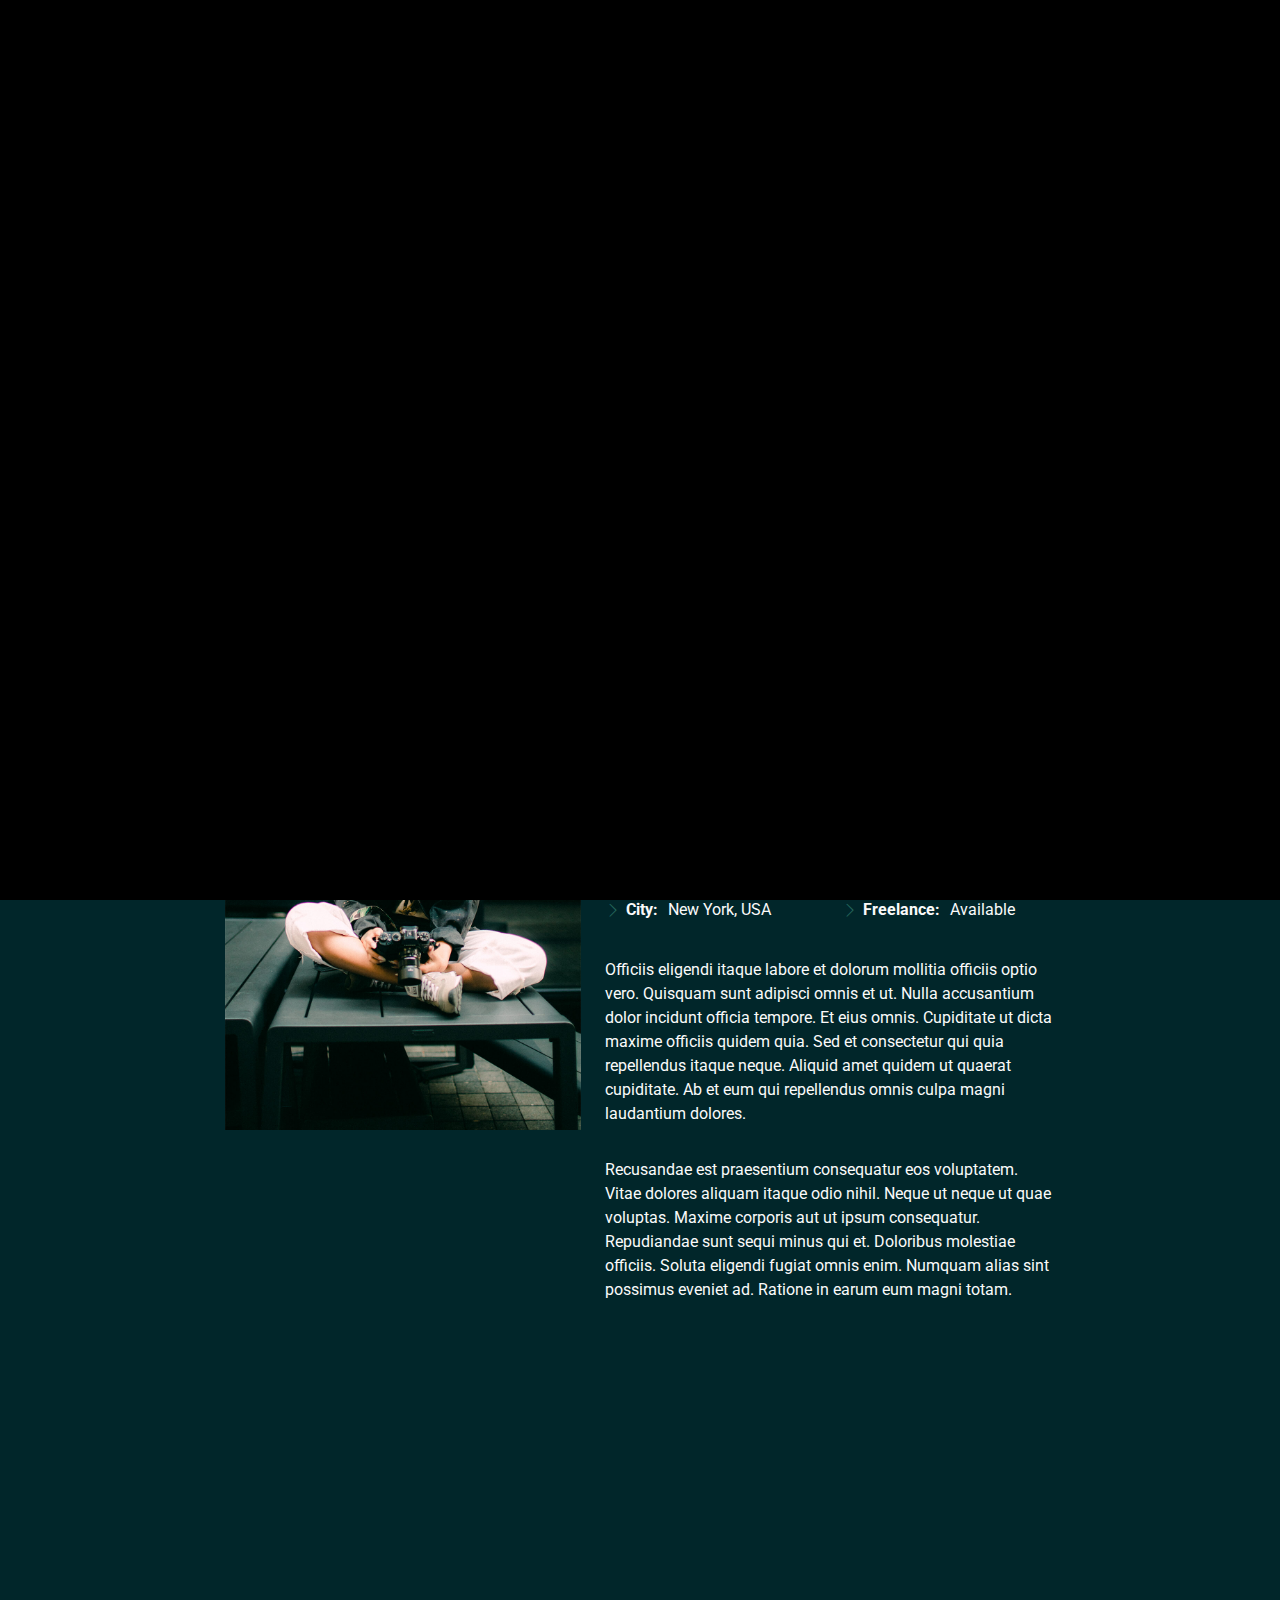
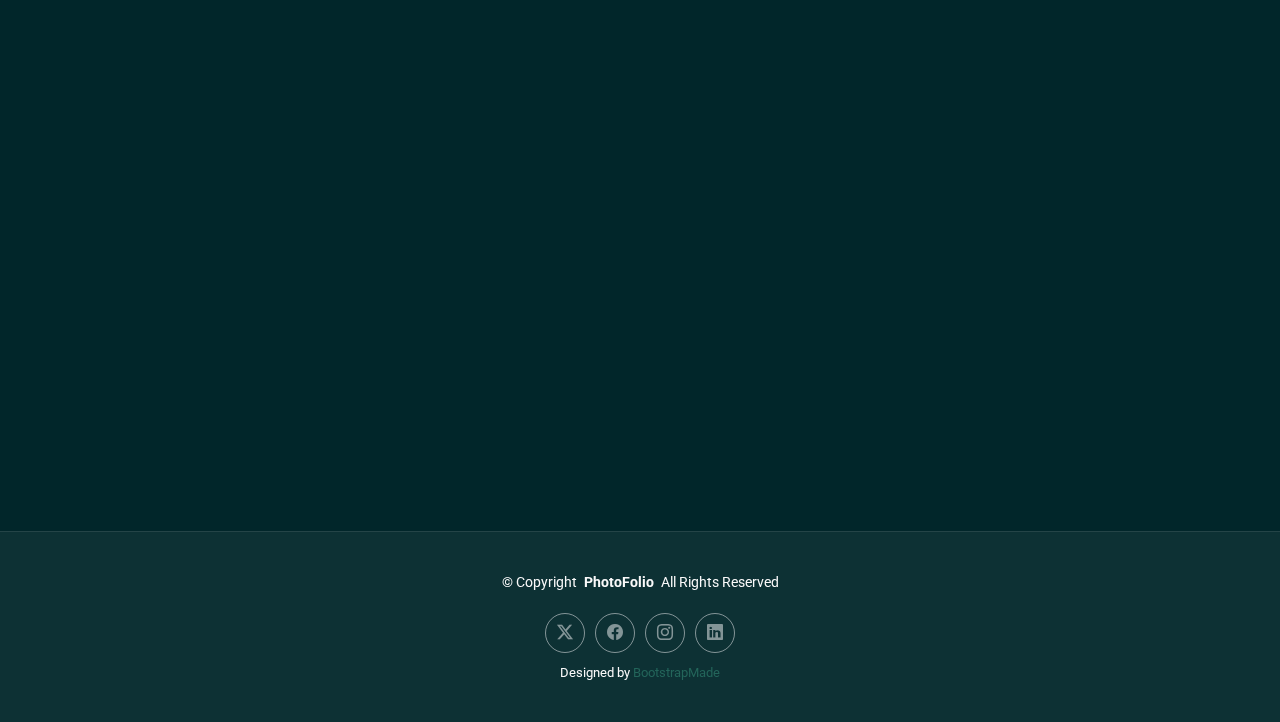
<file: about.html>
<!DOCTYPE html>
<html lang="en">

<head>
  <meta charset="utf-8">
  <meta content="width=device-width, initial-scale=1.0" name="viewport">
  <title>About - PhotoFolio Bootstrap Template</title>
  <meta name="description" content="">
  <meta name="keywords" content="">

  <!-- Favicons -->
  <link href="assets/img/favicon.png" rel="icon">
  <link href="assets/img/apple-touch-icon.png" rel="apple-touch-icon">

  <!-- Fonts -->
  <link href="https://fonts.googleapis.com" rel="preconnect">
  <link href="https://fonts.gstatic.com" rel="preconnect" crossorigin>
  <link href="https://fonts.googleapis.com/css2?family=Roboto:ital,wght@0,100;0,300;0,400;0,500;0,700;0,900;1,100;1,300;1,400;1,500;1,700;1,900&family=Inter:wght@100;200;300;400;500;600;700;800;900&family=Cardo:ital,wght@0,400;0,700;1,400;1,700&display=swap" rel="stylesheet">

  <!-- Vendor CSS Files -->
  <link href="assets/vendor/bootstrap/css/bootstrap.min.css" rel="stylesheet">
  <link href="assets/vendor/bootstrap-icons/bootstrap-icons.css" rel="stylesheet">
  <link href="assets/vendor/aos/aos.css" rel="stylesheet">
  <link href="assets/vendor/glightbox/css/glightbox.min.css" rel="stylesheet">
  <link href="assets/vendor/swiper/swiper-bundle.min.css" rel="stylesheet">

  <!-- Main CSS File -->
  <link href="assets/css/main.css" rel="stylesheet">

  <!-- =======================================================
  * Template Name: PhotoFolio
  * Template URL: https://bootstrapmade.com/photofolio-bootstrap-photography-website-template/
  * Updated: Aug 07 2024 with Bootstrap v5.3.3
  * Author: BootstrapMade.com
  * License: https://bootstrapmade.com/license/
  ======================================================== -->
</head>

<body class="about-page">

  <header id="header" class="header d-flex align-items-center sticky-top">
    <div class="container-fluid position-relative d-flex align-items-center justify-content-between">

      <a href="index.html" class="logo d-flex align-items-center me-auto me-xl-0">
        <!-- Uncomment the line below if you also wish to use an image logo -->
        <!-- <img src="assets/img/logo.png" alt=""> -->
        <i class="bi bi-camera"></i>
        <h1 class="sitename">PhotoFolio</h1>
      </a>

      <nav id="navmenu" class="navmenu">
        <ul>
          <li><a href="index.html">Home<br></a></li>
          <li><a href="about.html" class="active">About</a></li>
          <li class="dropdown"><a href="gallery.html"><span>Gallery</span> <i class="bi bi-chevron-down toggle-dropdown"></i></a>
            <ul>
              <li><a href="gallery.html">Nature</a></li>
              <li><a href="gallery.html">People</a></li>
              <li><a href="gallery.html">Architecture</a></li>
              <li><a href="gallery.html">Animals</a></li>
              <li><a href="gallery.html">Sports</a></li>
              <li><a href="gallery.html">Travel</a></li>
              <li class="dropdown"><a href="#"><span>Deep Dropdown</span> <i class="bi bi-chevron-down toggle-dropdown"></i></a>
                <ul>
                  <li><a href="#">Deep Dropdown 1</a></li>
                  <li><a href="#">Deep Dropdown 2</a></li>
                  <li><a href="#">Deep Dropdown 3</a></li>
                  <li><a href="#">Deep Dropdown 4</a></li>
                  <li><a href="#">Deep Dropdown 5</a></li>
                </ul>
              </li>
            </ul>
          </li>
          <li><a href="services.html">Services</a></li>
          <li><a href="contact.html">Contact</a></li>
        </ul>
        <i class="mobile-nav-toggle d-xl-none bi bi-list"></i>
      </nav>

      <div class="header-social-links">
        <a href="#" class="twitter"><i class="bi bi-twitter-x"></i></a>
        <a href="#" class="facebook"><i class="bi bi-facebook"></i></a>
        <a href="#" class="instagram"><i class="bi bi-instagram"></i></a>
        <a href="#" class="linkedin"><i class="bi bi-linkedin"></i></a>
      </div>

    </div>
  </header>

  <main class="main">

    <!-- Page Title -->
    <div class="page-title" data-aos="fade">
      <div class="heading">
        <div class="container">
          <div class="row d-flex justify-content-center text-center">
            <div class="col-lg-8">
              <h1>About</h1>
              <p class="mb-0">Odio et unde deleniti. Deserunt numquam exercitationem. Officiis quo odio sint voluptas consequatur ut a odio voluptatem. Sit dolorum debitis veritatis natus dolores. Quasi ratione sint. Sit quaerat ipsum dolorem.</p>
              <a href="contact.html" class="cta-btn">Available for Hire<br></a>
            </div>
          </div>
        </div>
      </div>
      <nav class="breadcrumbs">
        <div class="container">
          <ol>
            <li><a href="index.html">Home</a></li>
            <li class="current">About</li>
          </ol>
        </div>
      </nav>
    </div><!-- End Page Title -->

    <!-- About Section -->
    <section id="about" class="about section">

      <div class="container" data-aos="fade-up" data-aos-delay="100">

        <div class="row gy-4 justify-content-center">
          <div class="col-lg-4">
            <img src="assets/img/profile-img.jpg" class="img-fluid" alt="">
          </div>
          <div class="col-lg-5 content">
            <h2>UI/UX DesiProfessional Photographer from New Yorkgner &amp; Web Developer.</h2>
            <p class="fst-italic py-3">
              Lorem ipsum dolor sit amet, consectetur adipiscing elit, sed do eiusmod tempor incididunt ut labore et dolore
              magna aliqua.
            </p>
            <div class="row">
              <div class="col-lg-6">
                <ul>
                  <li><i class="bi bi-chevron-right"></i> <strong>Birthday:</strong> <span>1 May 1995</span></li>
                  <li><i class="bi bi-chevron-right"></i> <strong>Website:</strong> <span>www.example.com</span></li>
                  <li><i class="bi bi-chevron-right"></i> <strong>Phone:</strong> <span>+123 456 7890</span></li>
                  <li><i class="bi bi-chevron-right"></i> <strong>City:</strong> <span>New York, USA</span></li>
                </ul>
              </div>
              <div class="col-lg-6">
                <ul>
                  <li><i class="bi bi-chevron-right"></i> <strong>Age:</strong> <span>30</span></li>
                  <li><i class="bi bi-chevron-right"></i> <strong>Degree:</strong> <span>Master</span></li>
                  <li><i class="bi bi-chevron-right"></i> <strong>Email:</strong> <span>email@example.com</span></li>
                  <li><i class="bi bi-chevron-right"></i> <strong>Freelance:</strong> <span>Available</span></li>
                </ul>
              </div>
            </div>
            <p class="py-3">
              Officiis eligendi itaque labore et dolorum mollitia officiis optio vero. Quisquam sunt adipisci omnis et ut. Nulla accusantium dolor incidunt officia tempore. Et eius omnis.
              Cupiditate ut dicta maxime officiis quidem quia. Sed et consectetur qui quia repellendus itaque neque. Aliquid amet quidem ut quaerat cupiditate. Ab et eum qui repellendus omnis culpa magni laudantium dolores.
            </p>
            <p class="m-0">
              Recusandae est praesentium consequatur eos voluptatem. Vitae dolores aliquam itaque odio nihil. Neque ut neque ut quae voluptas. Maxime corporis aut ut ipsum consequatur. Repudiandae sunt sequi minus qui et. Doloribus molestiae officiis.
              Soluta eligendi fugiat omnis enim. Numquam alias sint possimus eveniet ad. Ratione in earum eum magni totam.
            </p>
          </div>
        </div>

      </div>

    </section><!-- /About Section -->

    <!-- Testimonials Section -->
    <section id="testimonials" class="testimonials section">

      <!-- Section Title -->
      <div class="container section-title" data-aos="fade-up">
        <h2>Testimonials</h2>
        <p>What they are saying</p>
      </div><!-- End Section Title -->

      <div class="container" data-aos="fade-up" data-aos-delay="100">

        <div class="swiper init-swiper">
          <script type="application/json" class="swiper-config">
            {
              "loop": true,
              "speed": 600,
              "autoplay": {
                "delay": 5000
              },
              "slidesPerView": "auto",
              "pagination": {
                "el": ".swiper-pagination",
                "type": "bullets",
                "clickable": true
              },
              "breakpoints": {
                "320": {
                  "slidesPerView": 1,
                  "spaceBetween": 40
                },
                "1200": {
                  "slidesPerView": 3,
                  "spaceBetween": 1
                }
              }
            }
          </script>
          <div class="swiper-wrapper">

            <div class="swiper-slide">
              <div class="testimonial-item">
                <div class="stars">
                  <i class="bi bi-star-fill"></i><i class="bi bi-star-fill"></i><i class="bi bi-star-fill"></i><i class="bi bi-star-fill"></i><i class="bi bi-star-fill"></i>
                </div>
                <p>
                  Proin iaculis purus consequat sem cure digni ssim donec porttitora entum suscipit rhoncus. Accusantium quam, ultricies eget id, aliquam eget nibh et. Maecen aliquam, risus at semper.
                </p>
                <div class="profile mt-auto">
                  <img src="assets/img/testimonials/testimonials-1.jpg" class="testimonial-img" alt="">
                  <h3>Saul Goodman</h3>
                  <h4>Ceo &amp; Founder</h4>
                </div>
              </div>
            </div><!-- End testimonial item -->

            <div class="swiper-slide">
              <div class="testimonial-item">
                <div class="stars">
                  <i class="bi bi-star-fill"></i><i class="bi bi-star-fill"></i><i class="bi bi-star-fill"></i><i class="bi bi-star-fill"></i><i class="bi bi-star-fill"></i>
                </div>
                <p>
                  Export tempor illum tamen malis malis eram quae irure esse labore quem cillum quid cillum eram malis quorum velit fore eram velit sunt aliqua noster fugiat irure amet legam anim culpa.
                </p>
                <div class="profile mt-auto">
                  <img src="assets/img/testimonials/testimonials-2.jpg" class="testimonial-img" alt="">
                  <h3>Sara Wilsson</h3>
                  <h4>Designer</h4>
                </div>
              </div>
            </div><!-- End testimonial item -->

            <div class="swiper-slide">
              <div class="testimonial-item">
                <div class="stars">
                  <i class="bi bi-star-fill"></i><i class="bi bi-star-fill"></i><i class="bi bi-star-fill"></i><i class="bi bi-star-fill"></i><i class="bi bi-star-fill"></i>
                </div>
                <p>
                  Enim nisi quem export duis labore cillum quae magna enim sint quorum nulla quem veniam duis minim tempor labore quem eram duis noster aute amet eram fore quis sint minim.
                </p>
                <div class="profile mt-auto">
                  <img src="assets/img/testimonials/testimonials-3.jpg" class="testimonial-img" alt="">
                  <h3>Jena Karlis</h3>
                  <h4>Store Owner</h4>
                </div>
              </div>
            </div><!-- End testimonial item -->

            <div class="swiper-slide">
              <div class="testimonial-item">
                <div class="stars">
                  <i class="bi bi-star-fill"></i><i class="bi bi-star-fill"></i><i class="bi bi-star-fill"></i><i class="bi bi-star-fill"></i><i class="bi bi-star-fill"></i>
                </div>
                <p>
                  Fugiat enim eram quae cillum dolore dolor amet nulla culpa multos export minim fugiat minim velit minim dolor enim duis veniam ipsum anim magna sunt elit fore quem dolore labore illum veniam.
                </p>
                <div class="profile mt-auto">
                  <img src="assets/img/testimonials/testimonials-4.jpg" class="testimonial-img" alt="">
                  <h3>Matt Brandon</h3>
                  <h4>Freelancer</h4>
                </div>
              </div>
            </div><!-- End testimonial item -->

            <div class="swiper-slide">
              <div class="testimonial-item">
                <div class="stars">
                  <i class="bi bi-star-fill"></i><i class="bi bi-star-fill"></i><i class="bi bi-star-fill"></i><i class="bi bi-star-fill"></i><i class="bi bi-star-fill"></i>
                </div>
                <p>
                  Quis quorum aliqua sint quem legam fore sunt eram irure aliqua veniam tempor noster veniam enim culpa labore duis sunt culpa nulla illum cillum fugiat legam esse veniam culpa fore nisi cillum quid.
                </p>
                <div class="profile mt-auto">
                  <img src="assets/img/testimonials/testimonials-5.jpg" class="testimonial-img" alt="">
                  <h3>John Larson</h3>
                  <h4>Entrepreneur</h4>
                </div>
              </div>
            </div><!-- End testimonial item -->

          </div>
          <div class="swiper-pagination"></div>
        </div>

      </div>

    </section><!-- /Testimonials Section -->

  </main>

  <footer id="footer" class="footer">

    <div class="container">
      <div class="copyright text-center ">
        <p>© <span>Copyright</span> <strong class="px-1 sitename">PhotoFolio</strong> <span>All Rights Reserved</span></p>
      </div>
      <div class="social-links d-flex justify-content-center">
        <a href=""><i class="bi bi-twitter-x"></i></a>
        <a href=""><i class="bi bi-facebook"></i></a>
        <a href=""><i class="bi bi-instagram"></i></a>
        <a href=""><i class="bi bi-linkedin"></i></a>
      </div>
      <div class="credits">
        <!-- All the links in the footer should remain intact. -->
        <!-- You can delete the links only if you've purchased the pro version. -->
        <!-- Licensing information: https://bootstrapmade.com/license/ -->
        <!-- Purchase the pro version with working PHP/AJAX contact form: [buy-url] -->
        Designed by <a href="https://bootstrapmade.com/">BootstrapMade</a>
      </div>
    </div>

  </footer>

  <!-- Scroll Top -->
  <a href="#" id="scroll-top" class="scroll-top d-flex align-items-center justify-content-center"><i class="bi bi-arrow-up-short"></i></a>

  <!-- Preloader -->
  <div id="preloader">
    <div class="line"></div>
  </div>

  <!-- Vendor JS Files -->
  <script src="assets/vendor/bootstrap/js/bootstrap.bundle.min.js"></script>
  <script src="assets/vendor/php-email-form/validate.js"></script>
  <script src="assets/vendor/aos/aos.js"></script>
  <script src="assets/vendor/glightbox/js/glightbox.min.js"></script>
  <script src="assets/vendor/swiper/swiper-bundle.min.js"></script>

  <!-- Main JS File -->
  <script src="assets/js/main.js"></script>

</body>

</html>
</file>
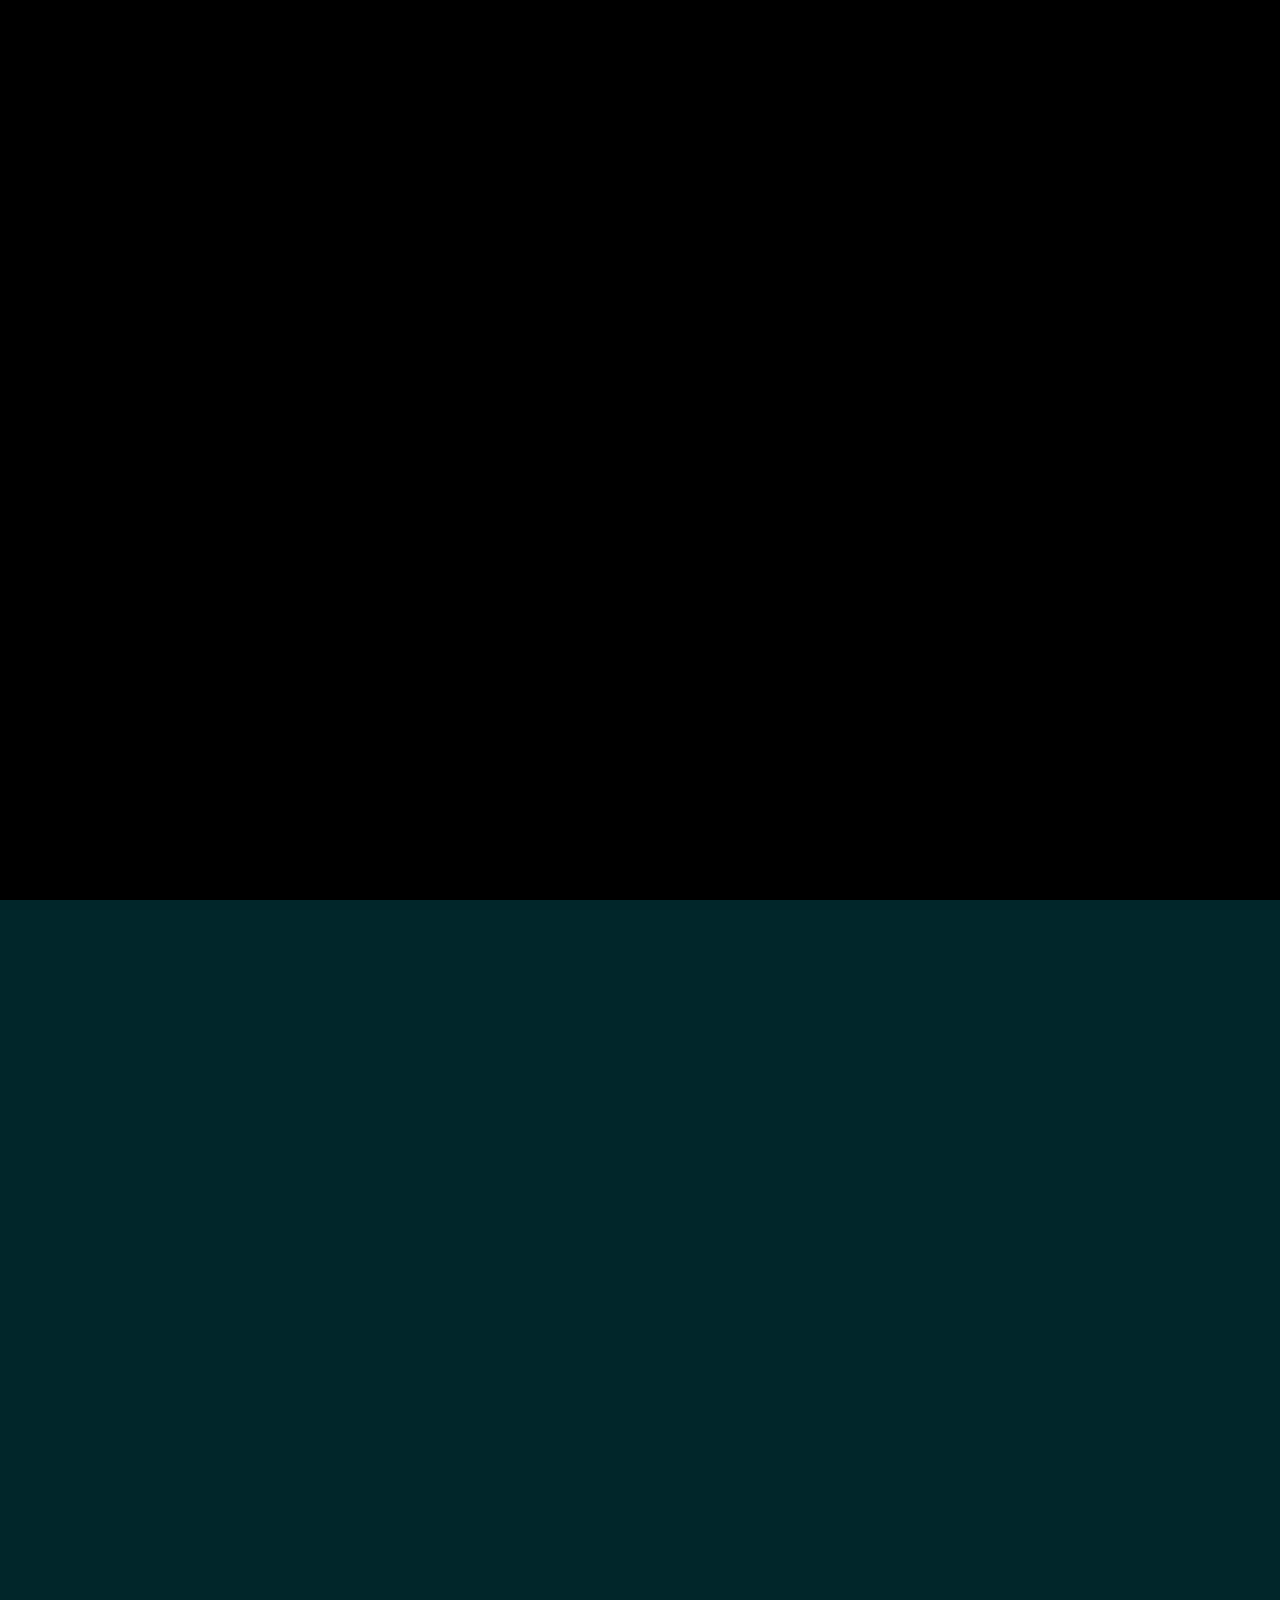
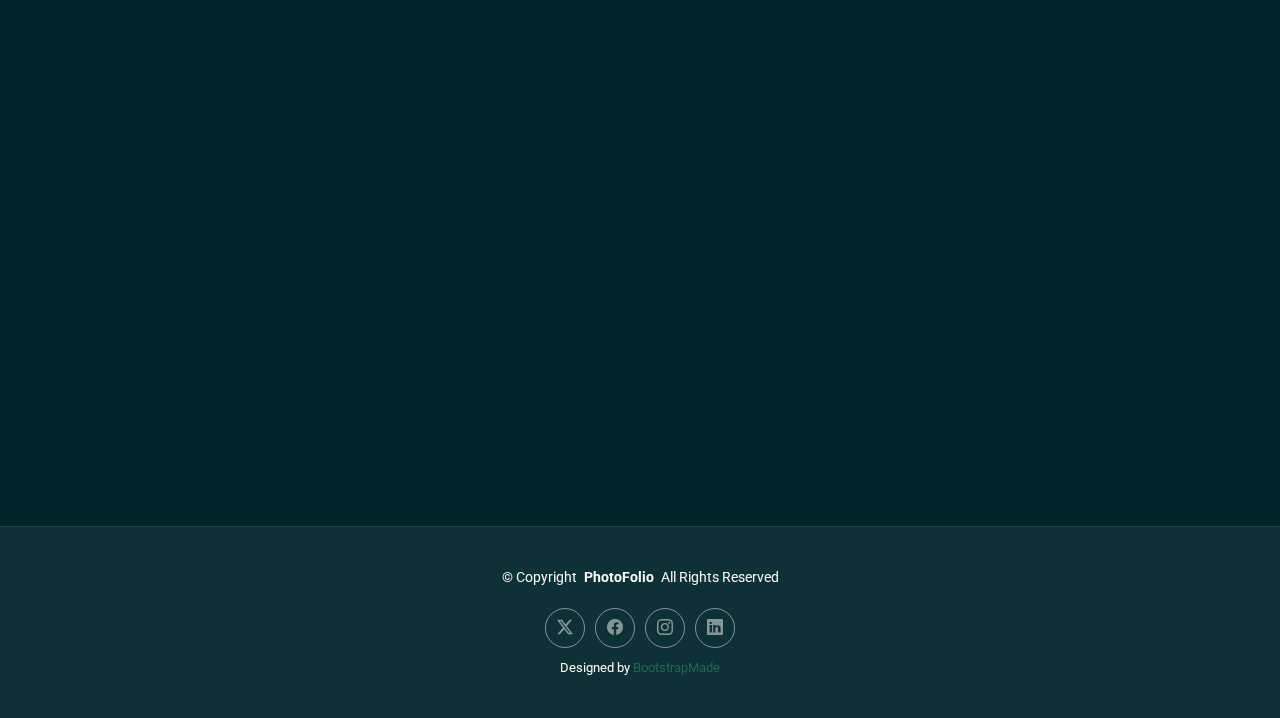
<file: services.html>
<!DOCTYPE html>
<html lang="en">

<head>
  <meta charset="utf-8">
  <meta content="width=device-width, initial-scale=1.0" name="viewport">
  <title>Services - PhotoFolio Bootstrap Template</title>
  <meta name="description" content="">
  <meta name="keywords" content="">

  <!-- Favicons -->
  <link href="assets/img/favicon.png" rel="icon">
  <link href="assets/img/apple-touch-icon.png" rel="apple-touch-icon">

  <!-- Fonts -->
  <link href="https://fonts.googleapis.com" rel="preconnect">
  <link href="https://fonts.gstatic.com" rel="preconnect" crossorigin>
  <link href="https://fonts.googleapis.com/css2?family=Roboto:ital,wght@0,100;0,300;0,400;0,500;0,700;0,900;1,100;1,300;1,400;1,500;1,700;1,900&family=Inter:wght@100;200;300;400;500;600;700;800;900&family=Cardo:ital,wght@0,400;0,700;1,400;1,700&display=swap" rel="stylesheet">

  <!-- Vendor CSS Files -->
  <link href="assets/vendor/bootstrap/css/bootstrap.min.css" rel="stylesheet">
  <link href="assets/vendor/bootstrap-icons/bootstrap-icons.css" rel="stylesheet">
  <link href="assets/vendor/aos/aos.css" rel="stylesheet">
  <link href="assets/vendor/glightbox/css/glightbox.min.css" rel="stylesheet">
  <link href="assets/vendor/swiper/swiper-bundle.min.css" rel="stylesheet">

  <!-- Main CSS File -->
  <link href="assets/css/main.css" rel="stylesheet">

  <!-- =======================================================
  * Template Name: PhotoFolio
  * Template URL: https://bootstrapmade.com/photofolio-bootstrap-photography-website-template/
  * Updated: Aug 07 2024 with Bootstrap v5.3.3
  * Author: BootstrapMade.com
  * License: https://bootstrapmade.com/license/
  ======================================================== -->
</head>

<body class="services-page">

  <header id="header" class="header d-flex align-items-center sticky-top">
    <div class="container-fluid position-relative d-flex align-items-center justify-content-between">

      <a href="index.html" class="logo d-flex align-items-center me-auto me-xl-0">
        <!-- Uncomment the line below if you also wish to use an image logo -->
        <!-- <img src="assets/img/logo.png" alt=""> -->
        <i class="bi bi-camera"></i>
        <h1 class="sitename">PhotoFolio</h1>
      </a>

      <nav id="navmenu" class="navmenu">
        <ul>
          <li><a href="index.html">Home<br></a></li>
          <li><a href="about.html">About</a></li>
          <li class="dropdown"><a href="gallery.html"><span>Gallery</span> <i class="bi bi-chevron-down toggle-dropdown"></i></a>
            <ul>
              <li><a href="gallery.html">Nature</a></li>
              <li><a href="gallery.html">People</a></li>
              <li><a href="gallery.html">Architecture</a></li>
              <li><a href="gallery.html">Animals</a></li>
              <li><a href="gallery.html">Sports</a></li>
              <li><a href="gallery.html">Travel</a></li>
              <li class="dropdown"><a href="#"><span>Deep Dropdown</span> <i class="bi bi-chevron-down toggle-dropdown"></i></a>
                <ul>
                  <li><a href="#">Deep Dropdown 1</a></li>
                  <li><a href="#">Deep Dropdown 2</a></li>
                  <li><a href="#">Deep Dropdown 3</a></li>
                  <li><a href="#">Deep Dropdown 4</a></li>
                  <li><a href="#">Deep Dropdown 5</a></li>
                </ul>
              </li>
            </ul>
          </li>
          <li><a href="services.html" class="active">Services</a></li>
          <li><a href="contact.html">Contact</a></li>
        </ul>
        <i class="mobile-nav-toggle d-xl-none bi bi-list"></i>
      </nav>

      <div class="header-social-links">
        <a href="#" class="twitter"><i class="bi bi-twitter-x"></i></a>
        <a href="#" class="facebook"><i class="bi bi-facebook"></i></a>
        <a href="#" class="instagram"><i class="bi bi-instagram"></i></a>
        <a href="#" class="linkedin"><i class="bi bi-linkedin"></i></a>
      </div>

    </div>
  </header>

  <main class="main">

    <!-- Page Title -->
    <div class="page-title" data-aos="fade">
      <div class="heading">
        <div class="container">
          <div class="row d-flex justify-content-center text-center">
            <div class="col-lg-8">
              <h1>Services</h1>
              <p class="mb-0">Odio et unde deleniti. Deserunt numquam exercitationem. Officiis quo odio sint voluptas consequatur ut a odio voluptatem. Sit dolorum debitis veritatis natus dolores. Quasi ratione sint. Sit quaerat ipsum dolorem.</p>
              <a href="contact.html" class="cta-btn">Available for Hire<br></a>
            </div>
          </div>
        </div>
      </div>
      <nav class="breadcrumbs">
        <div class="container">
          <ol>
            <li><a href="index.html">Home</a></li>
            <li class="current">Services</li>
          </ol>
        </div>
      </nav>
    </div><!-- End Page Title -->

    <!-- Services Section -->
    <section id="services" class="services section">

      <div class="container">

        <div class="row gy-4">

          <div class="col-xl-3 col-md-6 d-flex" data-aos="fade-up" data-aos-delay="100">
            <div class="service-item position-relative">
              <div class="icon"><i class="bi bi-activity icon"></i></div>
              <h4><a href="" class="stretched-link">Lorem Ipsum</a></h4>
              <p>Voluptatum deleniti atque corrupti quos dolores et quas molestias excepturi</p>
            </div>
          </div><!-- End Service Item -->

          <div class="col-xl-3 col-md-6 d-flex" data-aos="fade-up" data-aos-delay="200">
            <div class="service-item position-relative">
              <div class="icon"><i class="bi bi-bounding-box-circles icon"></i></div>
              <h4><a href="" class="stretched-link">Sed ut perspici</a></h4>
              <p>Duis aute irure dolor in reprehenderit in voluptate velit esse cillum dolore</p>
            </div>
          </div><!-- End Service Item -->

          <div class="col-xl-3 col-md-6 d-flex" data-aos="fade-up" data-aos-delay="300">
            <div class="service-item position-relative">
              <div class="icon"><i class="bi bi-calendar4-week icon"></i></div>
              <h4><a href="" class="stretched-link">Magni Dolores</a></h4>
              <p>Excepteur sint occaecat cupidatat non proident, sunt in culpa qui officia</p>
            </div>
          </div><!-- End Service Item -->

          <div class="col-xl-3 col-md-6 d-flex" data-aos="fade-up" data-aos-delay="400">
            <div class="service-item position-relative">
              <div class="icon"><i class="bi bi-broadcast icon"></i></div>
              <h4><a href="" class="stretched-link">Nemo Enim</a></h4>
              <p>At vero eos et accusamus et iusto odio dignissimos ducimus qui blanditiis</p>
            </div>
          </div><!-- End Service Item -->

        </div>

      </div>

    </section><!-- /Services Section -->

    <!-- Pricing Section -->
    <section id="pricing" class="pricing section">

      <!-- Section Title -->
      <div class="container section-title" data-aos="fade-up">
        <h2>Pricing</h2>
        <p>Check my adorable pricing</p>
      </div><!-- End Section Title -->

      <div class="container" data-aos="fade-up" data-aos-delay="100">

        <div class="row gy-4 gx-lg-5">

          <div class="col-lg-6">
            <div class="pricing-item d-flex justify-content-between">
              <h3>Portrait Photography</h3>
              <h4>$160.00</h4>
            </div>
          </div><!-- End Pricing Item -->

          <div class="col-lg-6">
            <div class="pricing-item d-flex justify-content-between">
              <h3>Fashion Photography</h3>
              <h4>$300.00</h4>
            </div>
          </div><!-- End Pricing Item -->

          <div class="col-lg-6">
            <div class="pricing-item d-flex justify-content-between">
              <h3>Sports Photography</h3>
              <h4>$200.00</h4>
            </div>
          </div><!-- End Pricing Item -->

          <div class="col-lg-6">
            <div class="pricing-item d-flex justify-content-between">
              <h3>Still Life Photography</h3>
              <h4>$120.00</h4>
            </div>
          </div><!-- End Pricing Item -->

          <div class="col-lg-6">
            <div class="pricing-item d-flex justify-content-between">
              <h3>Wedding Photography</h3>
              <h4>$500.00</h4>
            </div>
          </div><!-- End Pricing Item -->

          <div class="col-lg-6">
            <div class="pricing-item d-flex justify-content-between">
              <h3>Photojournalism</h3>
              <h4>$200.00</h4>
            </div>
          </div><!-- End Pricing Item -->

        </div>

      </div>

    </section><!-- /Pricing Section -->

    <!-- Testimonials Section -->
    <section id="testimonials" class="testimonials section">

      <!-- Section Title -->
      <div class="container section-title" data-aos="fade-up">
        <h2>Testimonials</h2>
        <p>What they are saying</p>
      </div><!-- End Section Title -->

      <div class="container" data-aos="fade-up" data-aos-delay="100">

        <div class="swiper init-swiper">
          <script type="application/json" class="swiper-config">
            {
              "loop": true,
              "speed": 600,
              "autoplay": {
                "delay": 5000
              },
              "slidesPerView": "auto",
              "pagination": {
                "el": ".swiper-pagination",
                "type": "bullets",
                "clickable": true
              },
              "breakpoints": {
                "320": {
                  "slidesPerView": 1,
                  "spaceBetween": 40
                },
                "1200": {
                  "slidesPerView": 3,
                  "spaceBetween": 1
                }
              }
            }
          </script>
          <div class="swiper-wrapper">

            <div class="swiper-slide">
              <div class="testimonial-item">
                <div class="stars">
                  <i class="bi bi-star-fill"></i><i class="bi bi-star-fill"></i><i class="bi bi-star-fill"></i><i class="bi bi-star-fill"></i><i class="bi bi-star-fill"></i>
                </div>
                <p>
                  Proin iaculis purus consequat sem cure digni ssim donec porttitora entum suscipit rhoncus. Accusantium quam, ultricies eget id, aliquam eget nibh et. Maecen aliquam, risus at semper.
                </p>
                <div class="profile mt-auto">
                  <img src="assets/img/testimonials/testimonials-1.jpg" class="testimonial-img" alt="">
                  <h3>Saul Goodman</h3>
                  <h4>Ceo &amp; Founder</h4>
                </div>
              </div>
            </div><!-- End testimonial item -->

            <div class="swiper-slide">
              <div class="testimonial-item">
                <div class="stars">
                  <i class="bi bi-star-fill"></i><i class="bi bi-star-fill"></i><i class="bi bi-star-fill"></i><i class="bi bi-star-fill"></i><i class="bi bi-star-fill"></i>
                </div>
                <p>
                  Export tempor illum tamen malis malis eram quae irure esse labore quem cillum quid cillum eram malis quorum velit fore eram velit sunt aliqua noster fugiat irure amet legam anim culpa.
                </p>
                <div class="profile mt-auto">
                  <img src="assets/img/testimonials/testimonials-2.jpg" class="testimonial-img" alt="">
                  <h3>Sara Wilsson</h3>
                  <h4>Designer</h4>
                </div>
              </div>
            </div><!-- End testimonial item -->

            <div class="swiper-slide">
              <div class="testimonial-item">
                <div class="stars">
                  <i class="bi bi-star-fill"></i><i class="bi bi-star-fill"></i><i class="bi bi-star-fill"></i><i class="bi bi-star-fill"></i><i class="bi bi-star-fill"></i>
                </div>
                <p>
                  Enim nisi quem export duis labore cillum quae magna enim sint quorum nulla quem veniam duis minim tempor labore quem eram duis noster aute amet eram fore quis sint minim.
                </p>
                <div class="profile mt-auto">
                  <img src="assets/img/testimonials/testimonials-3.jpg" class="testimonial-img" alt="">
                  <h3>Jena Karlis</h3>
                  <h4>Store Owner</h4>
                </div>
              </div>
            </div><!-- End testimonial item -->

            <div class="swiper-slide">
              <div class="testimonial-item">
                <div class="stars">
                  <i class="bi bi-star-fill"></i><i class="bi bi-star-fill"></i><i class="bi bi-star-fill"></i><i class="bi bi-star-fill"></i><i class="bi bi-star-fill"></i>
                </div>
                <p>
                  Fugiat enim eram quae cillum dolore dolor amet nulla culpa multos export minim fugiat minim velit minim dolor enim duis veniam ipsum anim magna sunt elit fore quem dolore labore illum veniam.
                </p>
                <div class="profile mt-auto">
                  <img src="assets/img/testimonials/testimonials-4.jpg" class="testimonial-img" alt="">
                  <h3>Matt Brandon</h3>
                  <h4>Freelancer</h4>
                </div>
              </div>
            </div><!-- End testimonial item -->

            <div class="swiper-slide">
              <div class="testimonial-item">
                <div class="stars">
                  <i class="bi bi-star-fill"></i><i class="bi bi-star-fill"></i><i class="bi bi-star-fill"></i><i class="bi bi-star-fill"></i><i class="bi bi-star-fill"></i>
                </div>
                <p>
                  Quis quorum aliqua sint quem legam fore sunt eram irure aliqua veniam tempor noster veniam enim culpa labore duis sunt culpa nulla illum cillum fugiat legam esse veniam culpa fore nisi cillum quid.
                </p>
                <div class="profile mt-auto">
                  <img src="assets/img/testimonials/testimonials-5.jpg" class="testimonial-img" alt="">
                  <h3>John Larson</h3>
                  <h4>Entrepreneur</h4>
                </div>
              </div>
            </div><!-- End testimonial item -->

          </div>
          <div class="swiper-pagination"></div>
        </div>

      </div>

    </section><!-- /Testimonials Section -->

  </main>

  <footer id="footer" class="footer">

    <div class="container">
      <div class="copyright text-center ">
        <p>© <span>Copyright</span> <strong class="px-1 sitename">PhotoFolio</strong> <span>All Rights Reserved</span></p>
      </div>
      <div class="social-links d-flex justify-content-center">
        <a href=""><i class="bi bi-twitter-x"></i></a>
        <a href=""><i class="bi bi-facebook"></i></a>
        <a href=""><i class="bi bi-instagram"></i></a>
        <a href=""><i class="bi bi-linkedin"></i></a>
      </div>
      <div class="credits">
        <!-- All the links in the footer should remain intact. -->
        <!-- You can delete the links only if you've purchased the pro version. -->
        <!-- Licensing information: https://bootstrapmade.com/license/ -->
        <!-- Purchase the pro version with working PHP/AJAX contact form: [buy-url] -->
        Designed by <a href="https://bootstrapmade.com/">BootstrapMade</a>
      </div>
    </div>

  </footer>

  <!-- Scroll Top -->
  <a href="#" id="scroll-top" class="scroll-top d-flex align-items-center justify-content-center"><i class="bi bi-arrow-up-short"></i></a>

  <!-- Preloader -->
  <div id="preloader">
    <div class="line"></div>
  </div>

  <!-- Vendor JS Files -->
  <script src="assets/vendor/bootstrap/js/bootstrap.bundle.min.js"></script>
  <script src="assets/vendor/php-email-form/validate.js"></script>
  <script src="assets/vendor/aos/aos.js"></script>
  <script src="assets/vendor/glightbox/js/glightbox.min.js"></script>
  <script src="assets/vendor/swiper/swiper-bundle.min.js"></script>

  <!-- Main JS File -->
  <script src="assets/js/main.js"></script>

</body>

</html>
</file>
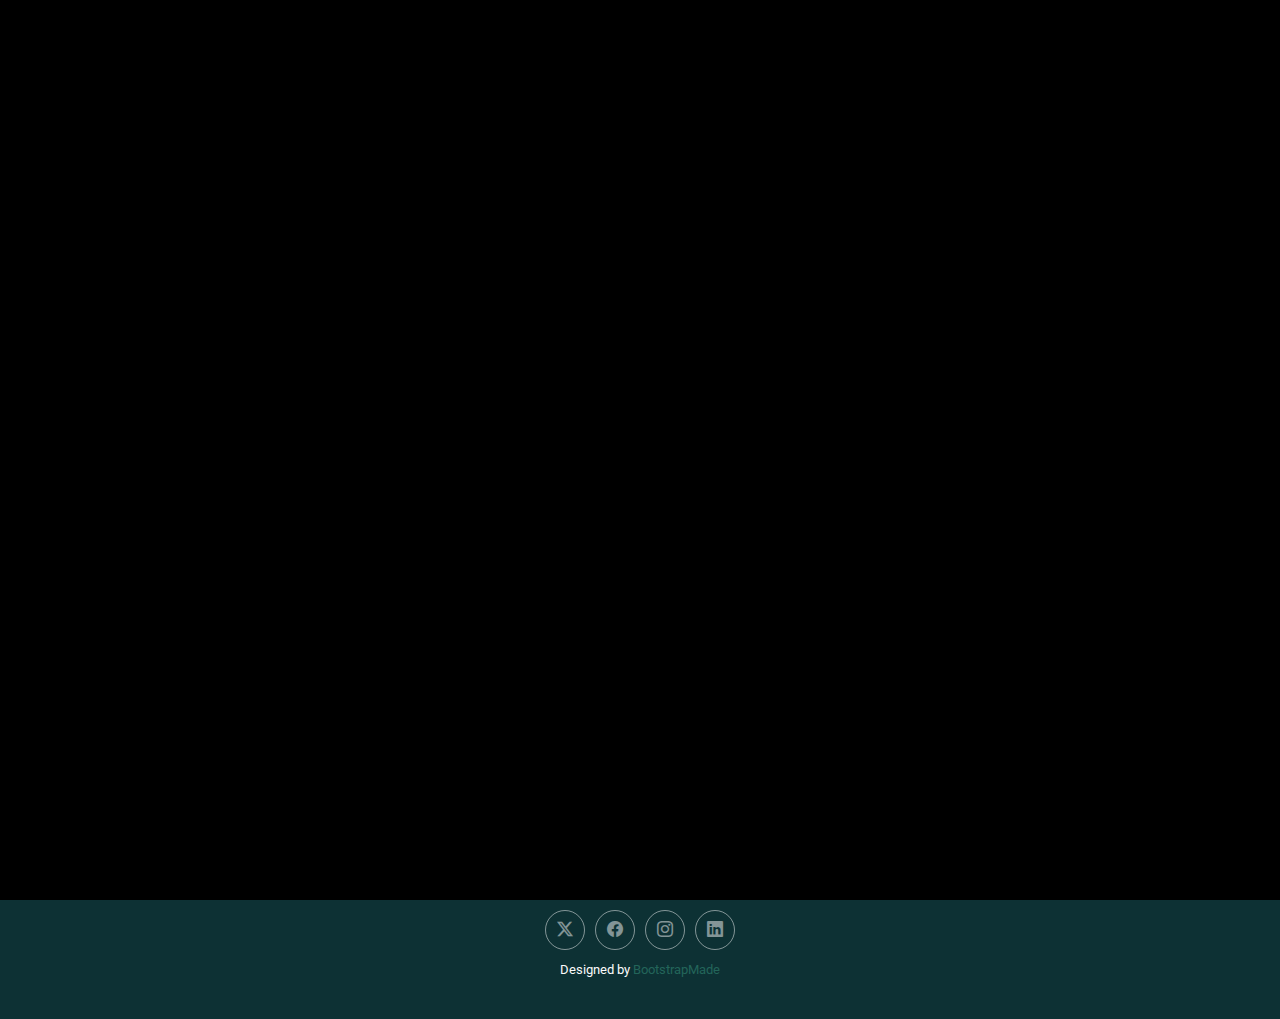
<file: starter-page.html>
<!DOCTYPE html>
<html lang="en">

<head>
  <meta charset="utf-8">
  <meta content="width=device-width, initial-scale=1.0" name="viewport">
  <title>Starter Page - PhotoFolio Bootstrap Template</title>
  <meta name="description" content="">
  <meta name="keywords" content="">

  <!-- Favicons -->
  <link href="assets/img/favicon.png" rel="icon">
  <link href="assets/img/apple-touch-icon.png" rel="apple-touch-icon">

  <!-- Fonts -->
  <link href="https://fonts.googleapis.com" rel="preconnect">
  <link href="https://fonts.gstatic.com" rel="preconnect" crossorigin>
  <link href="https://fonts.googleapis.com/css2?family=Roboto:ital,wght@0,100;0,300;0,400;0,500;0,700;0,900;1,100;1,300;1,400;1,500;1,700;1,900&family=Inter:wght@100;200;300;400;500;600;700;800;900&family=Cardo:ital,wght@0,400;0,700;1,400;1,700&display=swap" rel="stylesheet">

  <!-- Vendor CSS Files -->
  <link href="assets/vendor/bootstrap/css/bootstrap.min.css" rel="stylesheet">
  <link href="assets/vendor/bootstrap-icons/bootstrap-icons.css" rel="stylesheet">
  <link href="assets/vendor/aos/aos.css" rel="stylesheet">
  <link href="assets/vendor/glightbox/css/glightbox.min.css" rel="stylesheet">
  <link href="assets/vendor/swiper/swiper-bundle.min.css" rel="stylesheet">

  <!-- Main CSS File -->
  <link href="assets/css/main.css" rel="stylesheet">

  <!-- =======================================================
  * Template Name: PhotoFolio
  * Template URL: https://bootstrapmade.com/photofolio-bootstrap-photography-website-template/
  * Updated: Aug 07 2024 with Bootstrap v5.3.3
  * Author: BootstrapMade.com
  * License: https://bootstrapmade.com/license/
  ======================================================== -->
</head>

<body class="starter-page-page">

  <header id="header" class="header d-flex align-items-center sticky-top">
    <div class="container-fluid position-relative d-flex align-items-center justify-content-between">

      <a href="index.html" class="logo d-flex align-items-center me-auto me-xl-0">
        <!-- Uncomment the line below if you also wish to use an image logo -->
        <!-- <img src="assets/img/logo.png" alt=""> -->
        <i class="bi bi-camera"></i>
        <h1 class="sitename">PhotoFolio</h1>
      </a>

      <nav id="navmenu" class="navmenu">
        <ul>
          <li><a href="index.html">Home<br></a></li>
          <li><a href="about.html">About</a></li>
          <li class="dropdown"><a href="gallery.html"><span>Gallery</span> <i class="bi bi-chevron-down toggle-dropdown"></i></a>
            <ul>
              <li><a href="gallery.html">Nature</a></li>
              <li><a href="gallery.html">People</a></li>
              <li><a href="gallery.html">Architecture</a></li>
              <li><a href="gallery.html">Animals</a></li>
              <li><a href="gallery.html">Sports</a></li>
              <li><a href="gallery.html">Travel</a></li>
              <li class="dropdown"><a href="#"><span>Deep Dropdown</span> <i class="bi bi-chevron-down toggle-dropdown"></i></a>
                <ul>
                  <li><a href="#">Deep Dropdown 1</a></li>
                  <li><a href="#">Deep Dropdown 2</a></li>
                  <li><a href="#">Deep Dropdown 3</a></li>
                  <li><a href="#">Deep Dropdown 4</a></li>
                  <li><a href="#">Deep Dropdown 5</a></li>
                </ul>
              </li>
            </ul>
          </li>
          <li><a href="services.html">Services</a></li>
          <li><a href="contact.html">Contact</a></li>
        </ul>
        <i class="mobile-nav-toggle d-xl-none bi bi-list"></i>
      </nav>

      <div class="header-social-links">
        <a href="#" class="twitter"><i class="bi bi-twitter-x"></i></a>
        <a href="#" class="facebook"><i class="bi bi-facebook"></i></a>
        <a href="#" class="instagram"><i class="bi bi-instagram"></i></a>
        <a href="#" class="linkedin"><i class="bi bi-linkedin"></i></a>
      </div>

    </div>
  </header>

  <main class="main">

    <!-- Page Title -->
    <div class="page-title" data-aos="fade">
      <div class="heading">
        <div class="container">
          <div class="row d-flex justify-content-center text-center">
            <div class="col-lg-8">
              <h1>Starter Page</h1>
              <p class="mb-0">Odio et unde deleniti. Deserunt numquam exercitationem. Officiis quo odio sint voluptas consequatur ut a odio voluptatem. Sit dolorum debitis veritatis natus dolores. Quasi ratione sint. Sit quaerat ipsum dolorem.</p>
              <a href="contact.html" class="cta-btn">Available for Hire<br></a>
            </div>
          </div>
        </div>
      </div>
      <nav class="breadcrumbs">
        <div class="container">
          <ol>
            <li><a href="index.html">Home</a></li>
            <li class="current">Starter Page</li>
          </ol>
        </div>
      </nav>
    </div><!-- End Page Title -->

    <!-- Starter Section Section -->
    <section id="starter-section" class="starter-section section">

      <!-- Section Title -->
      <div class="container section-title" data-aos="fade-up">
        <h2>Starter Section</h2>
        <p>Necessitatibus eius consequatur</p>
      </div><!-- End Section Title -->

      <div class="container" data-aos="fade-up">
        <p>Use this page as a starter for your own custom pages.</p>
      </div>

    </section><!-- /Starter Section Section -->

  </main>

  <footer id="footer" class="footer">

    <div class="container">
      <div class="copyright text-center ">
        <p>© <span>Copyright</span> <strong class="px-1 sitename">PhotoFolio</strong> <span>All Rights Reserved</span></p>
      </div>
      <div class="social-links d-flex justify-content-center">
        <a href=""><i class="bi bi-twitter-x"></i></a>
        <a href=""><i class="bi bi-facebook"></i></a>
        <a href=""><i class="bi bi-instagram"></i></a>
        <a href=""><i class="bi bi-linkedin"></i></a>
      </div>
      <div class="credits">
        <!-- All the links in the footer should remain intact. -->
        <!-- You can delete the links only if you've purchased the pro version. -->
        <!-- Licensing information: https://bootstrapmade.com/license/ -->
        <!-- Purchase the pro version with working PHP/AJAX contact form: [buy-url] -->
        Designed by <a href="https://bootstrapmade.com/">BootstrapMade</a>
      </div>
    </div>

  </footer>

  <!-- Scroll Top -->
  <a href="#" id="scroll-top" class="scroll-top d-flex align-items-center justify-content-center"><i class="bi bi-arrow-up-short"></i></a>

  <!-- Preloader -->
  <div id="preloader">
    <div class="line"></div>
  </div>

  <!-- Vendor JS Files -->
  <script src="assets/vendor/bootstrap/js/bootstrap.bundle.min.js"></script>
  <script src="assets/vendor/php-email-form/validate.js"></script>
  <script src="assets/vendor/aos/aos.js"></script>
  <script src="assets/vendor/glightbox/js/glightbox.min.js"></script>
  <script src="assets/vendor/swiper/swiper-bundle.min.js"></script>

  <!-- Main JS File -->
  <script src="assets/js/main.js"></script>

</body>

</html>
</file>
<file: assets/css/main.css>
/**
* Template Name: PhotoFolio
* Template URL: https://bootstrapmade.com/photofolio-bootstrap-photography-website-template/
* Updated: Aug 07 2024 with Bootstrap v5.3.3
* Author: BootstrapMade.com
* License: https://bootstrapmade.com/license/
*/

/*--------------------------------------------------------------
# Font & Color Variables
# Help: https://bootstrapmade.com/color-system/
--------------------------------------------------------------*/
/* Fonts */
:root {
  --default-font: "Roboto",  system-ui, -apple-system, "Segoe UI", Roboto, "Helvetica Neue", Arial, "Noto Sans", "Liberation Sans", sans-serif, "Apple Color Emoji", "Segoe UI Emoji", "Segoe UI Symbol", "Noto Color Emoji";
  --heading-font: "Cardo",  sans-serif;
  --nav-font: "Inter",  sans-serif;
}

/* Global Colors - The following color variables are used throughout the website. Updating them here will change the color scheme of the entire website */
:root { 
  --background-color: #01262a; /* Background color for the entire website, including individual sections */
  --default-color: #fafafa; /* Default color used for the majority of the text content across the entire website */
  --heading-color: #a67d00; /* Color for headings, subheadings and title throughout the website */
  --accent-color: #23655a; /* Accent color that represents your brand on the website. It's used for buttons, links, and other elements that need to stand out */
  --surface-color: #1a1a1a; /* The surface color is used as a background of boxed elements within sections, such as cards, icon boxes, or other elements that require a visual separation from the global background. */
  --contrast-color: #ffffff; /* Contrast color for text, ensuring readability against backgrounds of accent, heading, or default colors. */
}

/* Nav Menu Colors - The following color variables are used specifically for the navigation menu. They are separate from the global colors to allow for more customization options */
:root {
  --nav-color: rgba(255, 255, 255, 0.5);  /* The default color of the main navmenu links */
  --nav-hover-color: #ffffff; /* Applied to main navmenu links when they are hovered over or active */
  --nav-mobile-background-color: #1a1a1a; /* Used as the background color for mobile navigation menu */
  --nav-dropdown-background-color: #1a1a1a; /* Used as the background color for dropdown items that appear when hovering over primary navigation items */
  --nav-dropdown-color: rgba(255, 255, 255, 0.5); /* Used for navigation links of the dropdown items in the navigation menu. */
  --nav-dropdown-hover-color: #ffffff; /* Similar to --nav-hover-color, this color is applied to dropdown navigation links when they are hovered over. */
}

/* Color Presets - These classes override global colors when applied to any section or element, providing reuse of the sam color scheme. */

.light-background {
  --background-color: #1a1a1a;
  --surface-color: #343434;
}

.dark-background {
  --background-color: #060606;
  --default-color: #ffffff;
  --heading-color: #ffffff;
  --surface-color: #252525;
  --contrast-color: #ffffff;
}

/* Smooth scroll */
:root {
  scroll-behavior: smooth;
}

/*--------------------------------------------------------------
# General Styling & Shared Classes
--------------------------------------------------------------*/
body {
  color: var(--default-color);
  background-color: var(--background-color);
  font-family: var(--default-font);
}

a {
  color: var(--accent-color);
  text-decoration: none;
  transition: 0.3s;
}

a:hover {
  color: color-mix(in srgb, var(--accent-color), transparent 25%);
  text-decoration: none;
}

h1,
h2,
h3,
h4,
h5,
h6 {
  color: var(--heading-color);
  font-family: var(--heading-font);
}

/* PHP Email Form Messages
------------------------------*/
.php-email-form .error-message {
  display: none;
  background: #df1529;
  color: #ffffff;
  text-align: left;
  padding: 15px;
  margin-bottom: 24px;
  font-weight: 600;
}

.php-email-form .sent-message {
  display: none;
  color: #ffffff;
  background: #059652;
  text-align: center;
  padding: 15px;
  margin-bottom: 24px;
  font-weight: 600;
}

.php-email-form .loading {
  display: none;
  background: var(--surface-color);
  text-align: center;
  padding: 15px;
  margin-bottom: 24px;
}

.php-email-form .loading:before {
  content: "";
  display: inline-block;
  border-radius: 50%;
  width: 24px;
  height: 24px;
  margin: 0 10px -6px 0;
  border: 3px solid var(--accent-color);
  border-top-color: var(--surface-color);
  animation: php-email-form-loading 1s linear infinite;
}

@keyframes php-email-form-loading {
  0% {
    transform: rotate(0deg);
  }

  100% {
    transform: rotate(360deg);
  }
}

/*--------------------------------------------------------------
# Global Header
--------------------------------------------------------------*/
.header {
  color: var(--default-color);
  background-color: var(--background-color);
  padding: 20px 0;
  transition: all 0.5s;
  z-index: 997;
  border-bottom: 1px solid var(--background-color);
}

.header .logo {
  line-height: 1;
}

.header .logo img {
  max-height: 36px;
  margin-right: 8px;
}

.header .logo h1 {
  font-size: 32px;
  margin: 0;
  font-weight: 400;
  color: var(--heading-color);
}

.header .logo i {
  font-size: 28px;
  margin-right: 6px;
}

.header .header-social-links {
  padding-right: 15px;
}

.header .header-social-links a {
  color: color-mix(in srgb, var(--default-color), transparent 40%);
  padding-left: 6px;
  display: inline-block;
  transition: 0.3s;
  font-size: 16px;
}

.header .header-social-links a:hover {
  color: var(--accent-color);
}

.header .header-social-links a i {
  line-height: 0px;
}

@media (max-width: 1200px) {
  .header .logo {
    order: 1;
  }

  .header .logo h1 {
    font-size: 26px;
  }

  .header .logo i {
    font-size: 20px;
  }

  .header .header-social-links {
    order: 2;
  }

  .header .header-social-links a {
    font-size: 16px;
  }

  .header .navmenu {
    order: 3;
  }
}

.scrolled .header {
  border-color: color-mix(in srgb, var(--background-color) 90%, white 20%);
}

/*--------------------------------------------------------------
# Navigation Menu
--------------------------------------------------------------*/
/* Navmenu - Desktop */
@media (min-width: 1200px) {
  .navmenu {
    padding: 0;
  }

  .navmenu ul {
    margin: 0;
    padding: 0;
    display: flex;
    list-style: none;
    align-items: center;
  }

  .navmenu li {
    position: relative;
  }

  .navmenu a,
  .navmenu a:focus {
    color: var(--nav-color);
    padding: 18px 15px;
    font-size: 14px;
    font-family: var(--nav-font);
    font-weight: 400;
    display: flex;
    align-items: center;
    justify-content: space-between;
    white-space: nowrap;
    transition: 0.3s;
    text-transform: uppercase;
    letter-spacing: 1px;
  }

  .navmenu a i,
  .navmenu a:focus i {
    font-size: 12px;
    line-height: 0;
    margin-left: 5px;
    transition: 0.3s;
  }

  .navmenu li:last-child a {
    padding-right: 0;
  }

  .navmenu li:hover>a,
  .navmenu .active,
  .navmenu .active:focus {
    color: var(--nav-hover-color);
  }

  .navmenu .dropdown ul {
    margin: 0;
    padding: 10px 0;
    background: var(--nav-dropdown-background-color);
    display: block;
    position: absolute;
    visibility: hidden;
    left: 14px;
    top: 130%;
    opacity: 0;
    transition: 0.3s;
    border-radius: 4px;
    z-index: 99;
  }

  .navmenu .dropdown ul li {
    min-width: 200px;
  }

  .navmenu .dropdown ul a {
    padding: 10px 20px;
    font-size: 15px;
    text-transform: none;
    color: var(--nav-dropdown-color);
  }

  .navmenu .dropdown ul a i {
    font-size: 12px;
  }

  .navmenu .dropdown ul a:hover,
  .navmenu .dropdown ul .active:hover,
  .navmenu .dropdown ul li:hover>a {
    color: var(--nav-dropdown-hover-color);
  }

  .navmenu .dropdown:hover>ul {
    opacity: 1;
    top: 100%;
    visibility: visible;
  }

  .navmenu .dropdown .dropdown ul {
    top: 0;
    left: -90%;
    visibility: hidden;
  }

  .navmenu .dropdown .dropdown:hover>ul {
    opacity: 1;
    top: 0;
    left: -100%;
    visibility: visible;
  }
}

/* Navmenu - Mobile */
@media (max-width: 1199px) {
  .mobile-nav-toggle {
    color: var(--nav-color);
    font-size: 28px;
    line-height: 0;
    margin-right: 10px;
    cursor: pointer;
    transition: color 0.3s;
  }

  .navmenu {
    padding: 0;
    z-index: 9997;
  }

  .navmenu ul {
    display: none;
    position: absolute;
    inset: 60px 20px 20px 20px;
    padding: 10px 0;
    margin: 0;
    border-radius: 6px;
    background-color: var(--nav-mobile-background-color);
    overflow-y: auto;
    transition: 0.3s;
    z-index: 9998;
    box-shadow: 0px 0px 30px rgba(0, 0, 0, 0.1);
  }

  .navmenu a,
  .navmenu a:focus {
    color: var(--nav-dropdown-color);
    padding: 10px 20px;
    font-family: var(--nav-font);
    font-size: 17px;
    font-weight: 500;
    display: flex;
    align-items: center;
    justify-content: space-between;
    white-space: nowrap;
    transition: 0.3s;
  }

  .navmenu a i,
  .navmenu a:focus i {
    font-size: 12px;
    line-height: 0;
    margin-left: 5px;
    width: 30px;
    height: 30px;
    display: flex;
    align-items: center;
    justify-content: center;
    border-radius: 50%;
    transition: 0.3s;
    background-color: color-mix(in srgb, var(--accent-color), transparent 90%);
  }

  .navmenu a i:hover,
  .navmenu a:focus i:hover {
    background-color: var(--accent-color);
    color: var(--contrast-color);
  }

  .navmenu a:hover,
  .navmenu .active,
  .navmenu .active:focus {
    color: var(--nav-dropdown-hover-color);
  }

  .navmenu .active i,
  .navmenu .active:focus i {
    background-color: var(--accent-color);
    color: var(--contrast-color);
    transform: rotate(180deg);
  }

  .navmenu .dropdown ul {
    position: static;
    display: none;
    z-index: 99;
    padding: 10px 0;
    margin: 10px 20px;
    background-color: var(--nav-dropdown-background-color);
    border: 1px solid color-mix(in srgb, var(--default-color), transparent 90%);
    box-shadow: none;
    transition: all 0.5s ease-in-out;
  }

  .navmenu .dropdown ul ul {
    background-color: rgba(33, 37, 41, 0.1);
  }

  .navmenu .dropdown>.dropdown-active {
    display: block;
    background-color: rgba(33, 37, 41, 0.03);
  }

  .mobile-nav-active {
    overflow: hidden;
  }

  .mobile-nav-active .mobile-nav-toggle {
    color: #fff;
    position: absolute;
    font-size: 32px;
    top: 15px;
    right: 15px;
    margin-right: 0;
    z-index: 9999;
  }

  .mobile-nav-active .navmenu {
    position: fixed;
    overflow: hidden;
    inset: 0;
    background: rgba(33, 37, 41, 0.8);
    transition: 0.3s;
  }

  .mobile-nav-active .navmenu>ul {
    display: block;
  }
}

/*--------------------------------------------------------------
# Global Footer
--------------------------------------------------------------*/
.footer {
  --background-color: color-mix(in srgb, var(--default-color), transparent 95%);
  border-top: 1px solid color-mix(in srgb, var(--default-color), transparent 90%);
  color: var(--default-color);
  background-color: var(--background-color);
  font-size: 14px;
  padding: 40px 0;
  position: relative;
}

.footer .copyright p {
  margin-bottom: 0;
}

.footer .social-links {
  margin-top: 20px;
}

.footer .social-links a {
  display: flex;
  align-items: center;
  justify-content: center;
  width: 40px;
  height: 40px;
  border-radius: 50%;
  border: 1px solid color-mix(in srgb, var(--default-color), transparent 50%);
  font-size: 16px;
  color: color-mix(in srgb, var(--default-color), transparent 50%);
  margin: 0 5px;
  transition: 0.3s;
}

.footer .social-links a:hover {
  color: var(--accent-color);
  border-color: var(--accent-color);
}

.footer .credits {
  margin-top: 10px;
  font-size: 13px;
  text-align: center;
}

/*--------------------------------------------------------------
# Preloader
--------------------------------------------------------------*/
#preloader {
  display: flex;
  position: fixed;
  inset: 0;
  width: 100%;
  height: 100vh;
  z-index: 99999;
}

#preloader:before,
#preloader:after {
  content: "";
  background-color: #000000;
  position: absolute;
  inset: 0;
  width: 50%;
  height: 100%;
  transition: all 0.3s ease 0s;
  z-index: -1;
}

#preloader:after {
  left: auto;
  right: 0;
}

#preloader .line {
  position: relative;
  overflow: hidden;
  margin: auto;
  width: 1px;
  height: 280px;
  transition: all 0.8s ease 0s;
}

#preloader .line:before {
  content: "";
  position: absolute;
  background-color: #ffffff;
  left: 0;
  top: 50%;
  width: 1px;
  height: 0%;
  transform: translateY(-50%);
  animation: lineincrease 1000ms ease-in-out 0s forwards;
}

#preloader .line:after {
  content: "";
  position: absolute;
  background-color: color-mix(in srgb, var(--default-color), transparent 95%);
  left: 0;
  top: 0;
  width: 1px;
  height: 100%;
  transform: translateY(-100%);
  animation: linemove 1200ms linear 0s infinite;
  animation-delay: 2000ms;
}

#preloader.loaded .line {
  opacity: 0;
  height: 100% !important;
}

#preloader.loaded .line:after {
  opacity: 0;
}

#preloader.loaded:before,
#preloader.loaded:after {
  animation: preloaderfinish 300ms ease-in-out 500ms forwards;
}

@keyframes lineincrease {
  0% {
    height: 0%;
  }

  100% {
    height: 100%;
  }
}

@keyframes linemove {
  0% {
    transform: translateY(200%);
  }

  100% {
    transform: translateY(-100%);
  }
}

@keyframes preloaderfinish {
  0% {
    width: 5 0%;
  }

  100% {
    width: 0%;
  }
}

/*--------------------------------------------------------------
# Scroll Top Button
--------------------------------------------------------------*/
.scroll-top {
  position: fixed;
  visibility: hidden;
  opacity: 0;
  right: 15px;
  bottom: -15px;
  z-index: 99999;
  background-color: var(--accent-color);
  width: 44px;
  height: 44px;
  border-radius: 50px;
  transition: all 0.4s;
}

.scroll-top i {
  font-size: 24px;
  color: var(--default-color);
  line-height: 0;
}

.scroll-top:hover {
  background-color: color-mix(in srgb, var(--accent-color), transparent 20%);
}

.scroll-top.active {
  visibility: visible;
  opacity: 1;
  bottom: 15px;
}

/*--------------------------------------------------------------
# Disable aos animation delay on mobile devices
--------------------------------------------------------------*/
@media screen and (max-width: 768px) {
  [data-aos-delay] {
    transition-delay: 0 !important;
  }
}

/*--------------------------------------------------------------
# Global Page Titles & Breadcrumbs
--------------------------------------------------------------*/
.page-title {
  color: var(--default-color);
  background-color: var(--background-color);
  position: relative;
}

.page-title .heading {
  padding: 80px 0;
  border-top: 1px solid color-mix(in srgb, var(--default-color), transparent 90%);
}

.page-title .heading h1 {
  font-size: 64px;
  font-weight: 400;
}

.page-title .heading .cta-btn {
  color: var(--default-color);
  background: var(--accent-color);
  font-weight: 400;
  font-size: 14px;
  display: inline-block;
  margin-top: 20px;
  padding: 12px 40px;
  border-radius: 4px;
  transition: 0.5s;
  text-transform: uppercase;
  letter-spacing: 1px;
}

.page-title .heading .cta-btn:hover {
  background-color: color-mix(in srgb, var(--accent-color) 90%, white 10%);
}

.page-title nav {
  background-color: color-mix(in srgb, var(--default-color), transparent 90%);
  padding: 20px 0;
}

.page-title nav ol {
  display: flex;
  flex-wrap: wrap;
  list-style: none;
  margin: 0;
  font-size: 16px;
  font-weight: 600;
}

.page-title nav ol li+li {
  padding-left: 10px;
}

.page-title nav ol li+li::before {
  content: "/";
  display: inline-block;
  padding-right: 10px;
  color: color-mix(in srgb, var(--default-color), transparent 70%);
}

/*--------------------------------------------------------------
# Global Sections
--------------------------------------------------------------*/
section,
.section {
  color: var(--default-color);
  background-color: var(--background-color);
  padding: 60px 0;
  scroll-margin-top: 100px;
  overflow: clip;
}

@media (max-width: 1199px) {

  section,
  .section {
    scroll-margin-top: 66px;
  }
}

/*--------------------------------------------------------------
# Global Section Titles
--------------------------------------------------------------*/
.section-title {
  padding-bottom: 60px;
  position: relative;
}

.section-title h2 {
  font-size: 14px;
  font-weight: 400;
  padding: 0;
  line-height: 1px;
  margin: 0;
  letter-spacing: 1.5px;
  text-transform: uppercase;
  color: color-mix(in srgb, var(--default-color), transparent 50%);
  position: relative;
  font-family: var(--default-font);
}

.section-title h2::after {
  content: "";
  width: 120px;
  height: 1px;
  display: inline-block;
  background: var(--accent-color);
  margin: 4px 10px;
}

.section-title p {
  color: var(--heading-color);
  margin: 0;
  font-size: 36px;
  font-weight: 400;
  font-family: var(--heading-font);
}

/*--------------------------------------------------------------
# Hero Section
--------------------------------------------------------------*/
.hero {
  width: 100%;
  min-height: 30vh;
  position: relative;
  padding: 120px 0 60px 0;
  display: flex;
  align-items: center;
}

.hero h2 {
  margin: 0 0 10px 0;
  font-size: 38px;
  font-weight: 700;
}

.hero h2 .underlight {
  position: relative;
  z-index: 1;
  padding: 0 5px;
  display: inline-block;
}

.hero h2 .underlight:before {
  content: "";
  position: absolute;
  height: 50%;
  bottom: 0;
  left: 0;
  right: 0;
  background: var(--accent-color);
  z-index: -1;
}

.hero p {
  color: color-mix(in srgb, var(--default-color), transparent 30%);
  margin-bottom: 30px;
  font-size: 18px;
}

@media (max-width: 768px) {
  .hero h2 {
    font-size: 32px;
  }
}

.hero .btn-get-started {
  color: var(--contrast-color);
  background: var(--accent-color);
  font-weight: 400;
  font-size: 14px;
  display: inline-block;
  padding: 12px 40px;
  border-radius: 4px;
  transition: 0.5s;
  text-transform: uppercase;
  letter-spacing: 1px;
}

.hero .btn-get-started:hover {
  background-color: color-mix(in srgb, var(--accent-color) 90%, white 10%);
}

/*--------------------------------------------------------------
# Gallery Section
--------------------------------------------------------------*/
.gallery .gallery-item {
  position: relative;
  overflow: hidden;
  border-radius: 10px;
}

.gallery .gallery-item img {
  transition: 0.3s;
}

.gallery .gallery-links {
  position: absolute;
  inset: 0;
  opacity: 0;
  transition: all ease-in-out 0.3s;
  background: rgba(0, 0, 0, 0.6);
  z-index: 3;
}

.gallery .gallery-links .preview-link,
.gallery .gallery-links .details-link {
  font-size: 20px;
  color: rgba(255, 255, 255, 0.5);
  transition: 0.3s;
  line-height: 1.2;
  margin: 30px 8px 0 8px;
}

.gallery .gallery-links .preview-link:hover,
.gallery .gallery-links .details-link:hover {
  color: #ffffff;
}

.gallery .gallery-links .details-link {
  font-size: 30px;
  line-height: 0;
}

.gallery .gallery-item:hover .gallery-links {
  opacity: 1;
}

.gallery .gallery-item:hover .preview-link,
.gallery .gallery-item:hover .details-link {
  margin-top: 0;
}

.gallery .gallery-item:hover img {
  transform: scale(1.1);
}

.glightbox-clean .gslide-description {
  background: #272727;
}

.glightbox-clean .gslide-title {
  color: rgba(255, 255, 255, 0.8);
  margin: 0;
}

/*--------------------------------------------------------------
# About Section
--------------------------------------------------------------*/
.about .content h2 {
  font-weight: 700;
  font-size: 24px;
}

.about .content ul {
  list-style: none;
  padding: 0;
}

.about .content ul li {
  margin-bottom: 20px;
  display: flex;
  align-items: center;
}

.about .content ul strong {
  margin-right: 10px;
}

.about .content ul i {
  font-size: 16px;
  margin-right: 5px;
  color: var(--accent-color);
  line-height: 0;
}

/*--------------------------------------------------------------
# Testimonials Section
--------------------------------------------------------------*/
.testimonials .testimonial-item {
  background-color: var(--surface-color);
  box-shadow: 0px 0 20px rgba(0, 0, 0, 0.1);
  box-sizing: content-box;
  padding: 30px;
  margin: 40px 30px;
  min-height: 320px;
  display: flex;
  flex-direction: column;
  text-align: center;
  transition: 0.3s;
}

.testimonials .testimonial-item .stars {
  margin-bottom: 15px;
}

.testimonials .testimonial-item .stars i {
  color: #ffc107;
  margin: 0 1px;
}

.testimonials .testimonial-item .testimonial-img {
  width: 90px;
  border-radius: 50%;
  border: 4px solid var(--background-color);
  margin: 0 auto;
}

.testimonials .testimonial-item h3 {
  font-size: 18px;
  font-weight: bold;
  margin: 10px 0 5px 0;
}

.testimonials .testimonial-item h4 {
  font-size: 14px;
  color: color-mix(in srgb, var(--default-color), transparent 40%);
  margin: 0;
}

.testimonials .testimonial-item p {
  font-style: italic;
  margin: 0 auto 15px auto;
}

.testimonials .swiper-wrapper {
  height: auto;
}

.testimonials .swiper-pagination {
  margin-top: 20px;
  position: relative;
}

.testimonials .swiper-pagination .swiper-pagination-bullet {
  width: 12px;
  height: 12px;
  background-color: color-mix(in srgb, var(--default-color), transparent 85%);
  opacity: 1;
}

.testimonials .swiper-pagination .swiper-pagination-bullet-active {
  background-color: var(--accent-color);
}

.testimonials .swiper-slide {
  opacity: 0.3;
}

@media (max-width: 1199px) {
  .testimonials .swiper-slide-active {
    opacity: 1;
  }

  .testimonials .swiper-pagination {
    margin-top: 0;
  }

  .testimonials .testimonial-item {
    margin: 40px 20px;
  }
}

@media (min-width: 1200px) {
  .testimonials .swiper-slide-next {
    opacity: 1;
    transform: scale(1.12);
  }
}

/*--------------------------------------------------------------
# Gallery Details Section
--------------------------------------------------------------*/
.gallery-details .portfolio-details-slider img {
  width: 100%;
}

.gallery-details .swiper-wrapper {
  height: auto;
}

.gallery-details .swiper-button-prev,
.gallery-details .swiper-button-next {
  width: 48px;
  height: 48px;
}

.gallery-details .swiper-button-prev:after,
.gallery-details .swiper-button-next:after {
  color: rgba(255, 255, 255, 0.8);
  background-color: rgba(0, 0, 0, 0.15);
  font-size: 24px;
  border-radius: 50%;
  width: 48px;
  height: 48px;
  display: flex;
  align-items: center;
  justify-content: center;
  transition: 0.3s;
}

.gallery-details .swiper-button-prev:hover:after,
.gallery-details .swiper-button-next:hover:after {
  background-color: rgba(0, 0, 0, 0.3);
}

@media (max-width: 575px) {

  .gallery-details .swiper-button-prev,
  .gallery-details .swiper-button-next {
    display: none;
  }
}

.gallery-details .swiper-pagination {
  margin-top: 20px;
  position: relative;
}

.gallery-details .swiper-pagination .swiper-pagination-bullet {
  width: 10px;
  height: 10px;
  background-color: color-mix(in srgb, var(--default-color), transparent 85%);
  opacity: 1;
}

.gallery-details .swiper-pagination .swiper-pagination-bullet-active {
  background-color: var(--accent-color);
}

.gallery-details .portfolio-info h3 {
  font-size: 22px;
  font-weight: 700;
  margin-bottom: 20px;
  padding-bottom: 20px;
  position: relative;
}

.gallery-details .portfolio-info h3:after {
  content: "";
  position: absolute;
  display: block;
  width: 50px;
  height: 3px;
  background: var(--accent-color);
  left: 0;
  bottom: 0;
}

.gallery-details .portfolio-info ul {
  list-style: none;
  padding: 0;
  font-size: 15px;
}

.gallery-details .portfolio-info ul li {
  display: flex;
  flex-direction: column;
  padding-bottom: 15px;
}

.gallery-details .portfolio-info ul strong {
  text-transform: uppercase;
  font-weight: 400;
  color: color-mix(in srgb, var(--default-color), transparent 50%);
  font-size: 14px;
}

.gallery-details .portfolio-info .btn-visit {
  padding: 8px 40px;
  background: var(--accent-color);
  color: var(--contrast-color);
  border-radius: 50px;
  transition: 0.3s;
}

.gallery-details .portfolio-info .btn-visit:hover {
  background: color-mix(in srgb, var(--accent-color), transparent 20%);
}

.gallery-details .portfolio-description h2 {
  font-size: 26px;
  font-weight: 700;
  margin-bottom: 20px;
}

.gallery-details .portfolio-description p {
  padding: 0;
}

.gallery-details .portfolio-description .testimonial-item {
  padding: 30px 30px 0 30px;
  position: relative;
  background: color-mix(in srgb, var(--default-color), transparent 97%);
  margin-bottom: 50px;
}

.gallery-details .portfolio-description .testimonial-item .testimonial-img {
  width: 90px;
  border-radius: 50px;
  border: 6px solid var(--background-color);
  float: left;
  margin: 0 10px 0 0;
}

.gallery-details .portfolio-description .testimonial-item h3 {
  font-size: 18px;
  font-weight: bold;
  margin: 15px 0 5px 0;
  padding-top: 20px;
}

.gallery-details .portfolio-description .testimonial-item h4 {
  font-size: 14px;
  color: #6c757d;
  margin: 0;
}

.gallery-details .portfolio-description .testimonial-item .quote-icon-left,
.gallery-details .portfolio-description .testimonial-item .quote-icon-right {
  color: color-mix(in srgb, var(--accent-color), transparent 50%);
  font-size: 26px;
  line-height: 0;
}

.gallery-details .portfolio-description .testimonial-item .quote-icon-left {
  display: inline-block;
  left: -5px;
  position: relative;
}

.gallery-details .portfolio-description .testimonial-item .quote-icon-right {
  display: inline-block;
  right: -5px;
  position: relative;
  top: 10px;
  transform: scale(-1, -1);
}

.gallery-details .portfolio-description .testimonial-item p {
  font-style: italic;
  margin: 0 0 15px 0 0 0;
  padding: 0;
}

/*--------------------------------------------------------------
# Services Section
--------------------------------------------------------------*/
.services .service-item {
  background-color: var(--surface-color);
  padding: 50px 30px;
  transition: all 0.3s ease-in-out;
  height: 100%;
  position: relative;
  z-index: 1;
}

.services .service-item:before {
  content: "";
  position: absolute;
  background: var(--accent-color);
  inset: 100% 0 0 0;
  transition: all 0.3s;
  z-index: -1;
}

.services .service-item .icon {
  margin-bottom: 15px;
}

.services .service-item .icon i {
  color: var(--default-color);
  background-color: var(--accent-color);
  font-size: 24px;
  width: 56px;
  height: 56px;
  display: flex;
  align-items: center;
  justify-content: center;
  border-radius: 50%;
  transition: ease-in-out 0.3s;
}

.services .service-item h4 {
  font-weight: 700;
  margin-bottom: 15px;
  font-size: 20px;
  font-family: var(--default-font);
}

.services .service-item h4 a {
  color: var(--heading-color);
  transition: ease-in-out 0.3s;
}

.services .service-item p {
  line-height: 24px;
  font-size: 14px;
  margin-bottom: 0;
  transition: ease-in-out 0.3s;
}

.services .service-item:hover h4 a,
.services .service-item:hover p {
  color: var(--default-color);
}

.services .service-item:hover i {
  color: var(--accent-color);
  background-color: var(--default-color);
}

.services .service-item:hover:before {
  background: var(--accent-color);
  inset: 0;
  border-radius: 0px;
}

/*--------------------------------------------------------------
# Pricing Section
--------------------------------------------------------------*/
.pricing .pricing-item {
  border-bottom: 1px dashed color-mix(in srgb, var(--default-color), transparent 60%);
  width: 100%;
  height: 100%;
  padding: 0 0 15px 0;
}

.pricing .pricing-item h3 {
  margin: 0;
  font-size: 20px;
  font-weight: 600;
}

.pricing .pricing-item h4 {
  margin: 0;
  font-size: 18px;
  color: var(--accent-color);
}

/*--------------------------------------------------------------
# Contact Section
--------------------------------------------------------------*/
.contact .info-wrap {
  margin-bottom: 30px;
}

.contact .info-item i {
  font-size: 20px;
  color: var(--accent-color);
  width: 56px;
  height: 56px;
  display: flex;
  justify-content: center;
  align-items: center;
  transition: all 0.3s ease-in-out;
  border-radius: 50%;
  border: 1px solid color-mix(in srgb, var(--accent-color), transparent 40%);
  margin-right: 15px;
}

.contact .info-item h3 {
  font-size: 18px;
  font-weight: 700;
  margin: 0 0 5px 0;
  font-family: var(--default-font);
}

.contact .info-item p {
  padding: 0;
  margin-bottom: 0;
  font-size: 14px;
}

.contact .info-item:hover i {
  background: var(--accent-color);
  color: var(--contrast-color);
}

@media (max-width: 575px) {
  .contact .php-email-form {
    padding: 20px;
  }
}

.contact .php-email-form input[type=text],
.contact .php-email-form input[type=email],
.contact .php-email-form textarea {
  font-size: 14px;
  padding: 10px 15px;
  box-shadow: none;
  border-radius: 0;
  color: var(--default-color);
  background-color: var(--surface-color);
  border-color: color-mix(in srgb, var(--default-color), transparent 80%);
}

.contact .php-email-form input[type=text]:focus,
.contact .php-email-form input[type=email]:focus,
.contact .php-email-form textarea:focus {
  border-color: var(--accent-color);
}

.contact .php-email-form input[type=text]::placeholder,
.contact .php-email-form input[type=email]::placeholder,
.contact .php-email-form textarea::placeholder {
  color: color-mix(in srgb, var(--default-color), transparent 70%);
}

.contact .php-email-form button[type=submit] {
  color: var(--default-color);
  background: var(--accent-color);
  font-weight: 400;
  font-size: 14px;
  display: inline-block;
  margin-top: 20px;
  padding: 14px 40px;
  border: 0;
  border-radius: 4px;
  transition: 0.5s;
  text-transform: uppercase;
  letter-spacing: 1px;
}

.contact .php-email-form button[type=submit]:hover {
  background-color: color-mix(in srgb, var(--accent-color) 90%, white 10%);
}

/*--------------------------------------------------------------
# Starter Section Section
--------------------------------------------------------------*/
.starter-section {
  /* Add your styles here */
}
</file>
